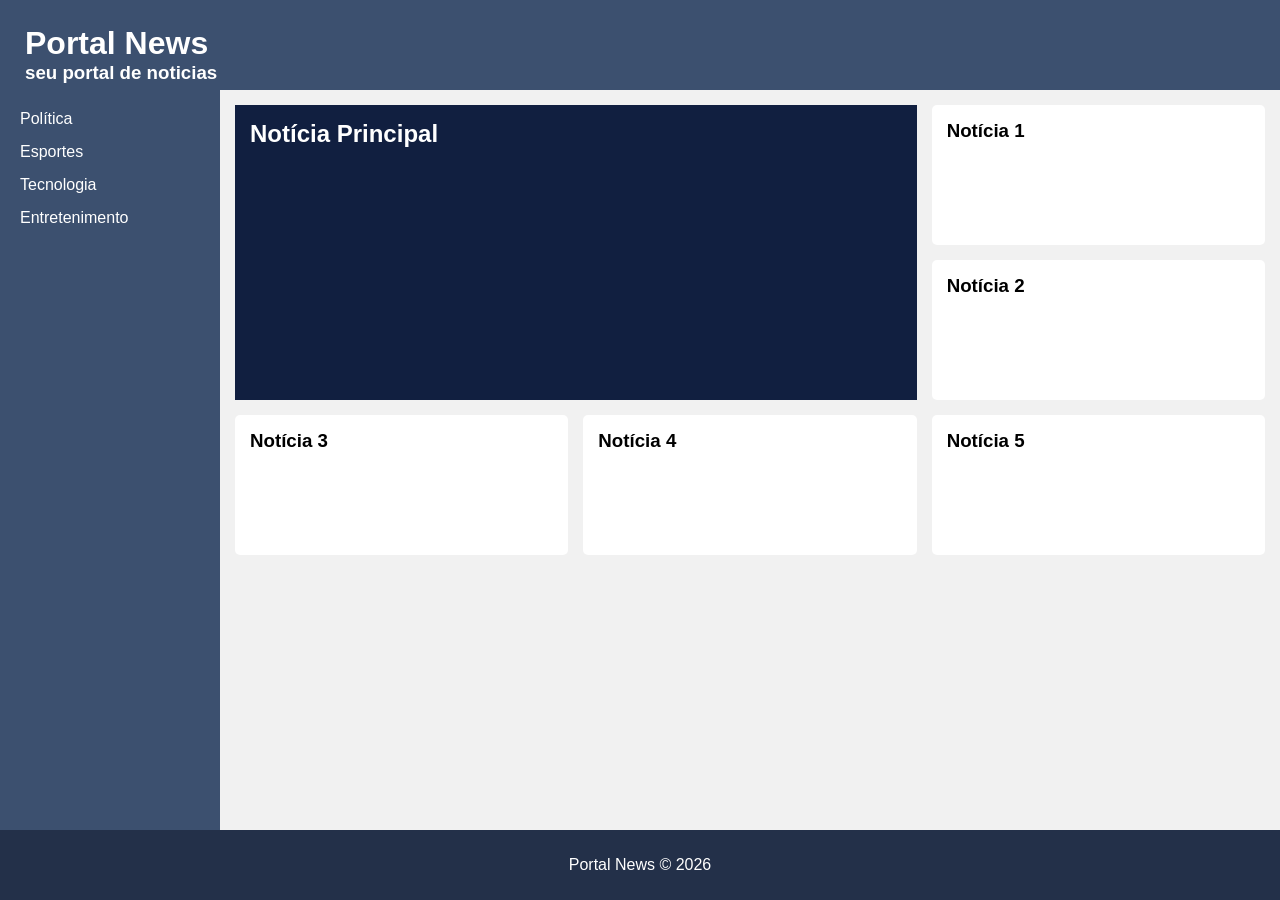
<file: atividade-pratica-IV/atividade1/index.html>
<!DOCTYPE html>
<html lang="pt-BR">

<head>
    <meta charset="UTF-8">
    <meta name="viewport" content="width=device-width, initial-scale=1.0">
    <title>Portal News</title>
    <link rel="stylesheet" href="style.css">
</head>

<body>
    <div class="container">
        <header>
            <h1>Portal News</h1>

            <h3>seu portal de noticias</h3>
        </header>

        <aside>
            <ul>
                <li><a href="#">Política</a></li>
                <li><a href="#">Esportes</a></li>
                <li><a href="#">Tecnologia</a></li>
                <li><a href="#">Entretenimento</a></li>
            </ul>
        </aside>

        <main>

            <section class="area-noticias">

                <article class="destaque">
                    <h2>Notícia Principal</h2>
                </article>

                <article class="noticia">
                    <h3>Notícia 1</h3>
                </article>

                <article class="noticia">
                    <h3>Notícia 2</h3>
                </article>

                <article class="noticia">
                    <h3>Notícia 3</h3>
                </article>

                <article class="noticia">
                    <h3>Notícia 4</h3>
                </article>

                <article class="noticia">
                    <h3>Notícia 5</h3>
                </article>

            </section>

        </main>

        <footer>
            <p>Portal News © 2026</p>
        </footer>

    </div>

</body>

</html>
</file>
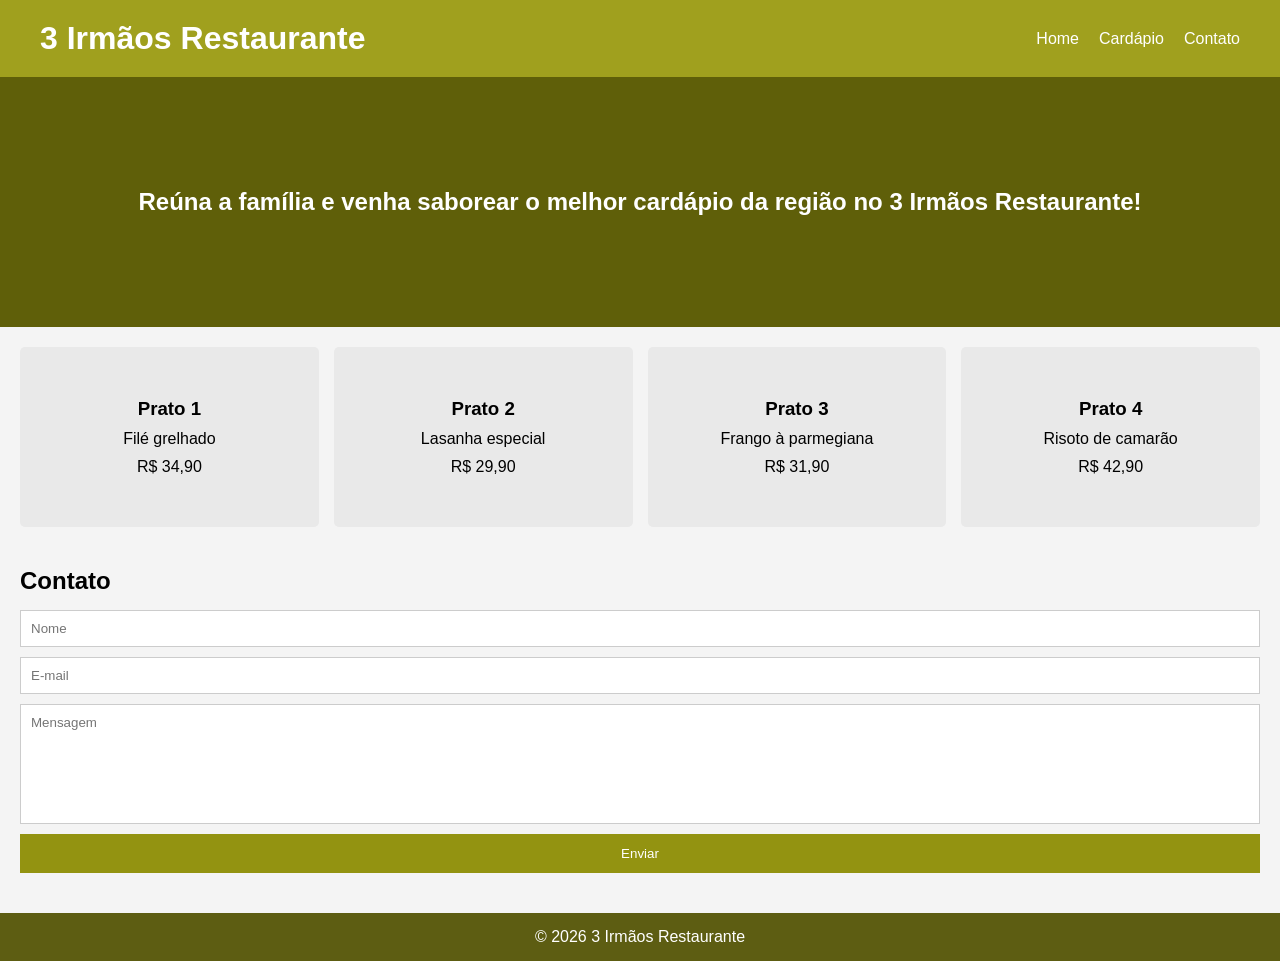
<file: atividade-pratica-IV/atividade2/index.html>
<!DOCTYPE html>
<html lang="pt-BR">

<head>
    <meta charset="UTF-8">
    <meta name="viewport" content="width=device-width, initial-scale=1.0">
    <title>3 Irmãos Restaurante</title>
    <link rel="stylesheet" href="style.css">

</head>

<body>

    <header>
        <div class="topo">
            <h1>3 Irmãos Restaurante</h1>

            <nav>
                <ul class="menu">
                    <li><a href="#">Home</a></li>
                    <li><a href="#">Cardápio</a></li>
                    <li><a href="#">Contato</a></li>
                </ul>
            </nav>
        </div>
    </header>

    <section class="banner">
        <h2>Reúna a família e venha saborear o melhor cardápio da região no 3 Irmãos Restaurante!</h2>
    </section>

    <main>

        <section class="pratos">

            <div class="card">
                <h3>Prato 1</h3>
                <p>Filé grelhado</p>
                <span>R$ 34,90</span>
            </div>

            <div class="card">
                <h3>Prato 2</h3>
                <p>Lasanha especial</p>
                <span>R$ 29,90</span>
            </div>

            <div class="card">
                <h3>Prato 3</h3>
                <p>Frango à parmegiana</p>
                <span>R$ 31,90</span>
            </div>

            <div class="card">
                <h3>Prato 4</h3>
                <p>Risoto de camarão</p>
                <span>R$ 42,90</span>
            </div>

        </section>

        <section class="contato">
            <h2>Contato</h2>

            <form>
                <input type="text" placeholder="Nome">

                <input type="email" placeholder="E-mail">

                <textarea placeholder="Mensagem"></textarea>

                <button type="submit">Enviar</button>
            </form>
        </section>

    </main>

    <footer>
        <p>© 2026 3 Irmãos Restaurante </p>
    </footer>

</body>

</html>
</file>
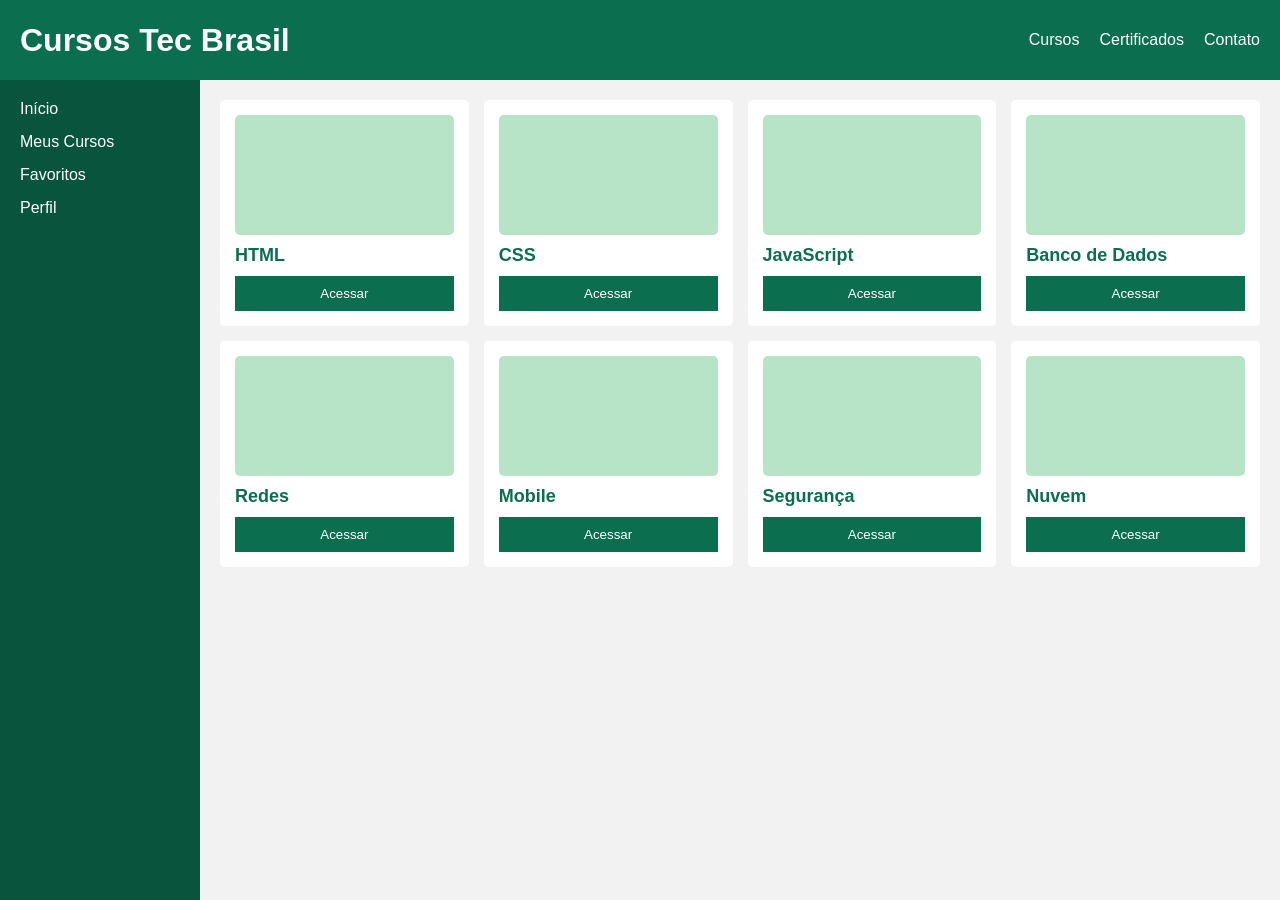
<file: atividade-pratica-IV/atividade3/index.html>
<!DOCTYPE html>
<html lang="pt-BR">

<head>
    <meta charset="UTF-8">
    <meta name="viewport" content="width=device-width, initial-scale=1.0">
    <title>Cursos Tec Brasil</title>
    <link rel="stylesheet" href="style.css">
</head>

<body>

    <div class="container">

        <header>

            <div class="logo">
                <h1>Cursos Tec Brasil</h1>
            </div>

            <nav>
                <ul class="menu">
                    <li><a href="#">Cursos</a></li>
                    <li><a href="#">Certificados</a></li>
                    <li><a href="#">Contato</a></li>
                </ul>
            </nav>

        </header>

        <aside>

            <ul>
                <li><a href="#">Início</a></li>
                <li><a href="#">Meus Cursos</a></li>
                <li><a href="#">Favoritos</a></li>
                <li><a href="#">Perfil</a></li>
            </ul>

        </aside>

        <main>

            <div class="cursos">

                <div class="card">
                    <div class="imagem"></div>
                    <h2>HTML</h2>
                    <button>Acessar</button>
                </div>

                <div class="card">
                    <div class="imagem"></div>
                    <h2>CSS</h2>
                    <button>Acessar</button>
                </div>

                <div class="card">
                    <div class="imagem"></div>
                    <h2>JavaScript</h2>
                    <button>Acessar</button>
                </div>

                <div class="card">
                    <div class="imagem"></div>
                    <h2>Banco de Dados</h2>
                    <button>Acessar</button>
                </div>

                <div class="card">
                    <div class="imagem"></div>
                    <h2>Redes</h2>
                    <button>Acessar</button>
                </div>

                <div class="card">
                    <div class="imagem"></div>
                    <h2>Mobile</h2>
                    <button>Acessar</button>
                </div>

                <div class="card">
                    <div class="imagem"></div>
                    <h2>Segurança</h2>
                    <button>Acessar</button>
                </div>

                <div class="card">
                    <div class="imagem"></div>
                    <h2>Nuvem</h2>
                    <button>Acessar</button>
                </div>

            </div>

        </main>

    </div>

</body>

</html>
</file>
<file: atividade-pratica-IV/atividade1/style.css>
* {
    margin: 0;
    padding: 0;
    box-sizing: border-box;
    font-family: Arial, Helvetica, sans-serif;
}

.container {
    min-height: 100vh;
    display: grid;
    grid-template-columns: 220px 1fr;
    grid-template-rows: 90px 1fr 70px;
    grid-template-areas:
        "cabecalho cabecalho"
        "menu principal"
        "rodape rodape";
}

header {
    grid-area: cabecalho;
    background-color: #3c506f;
    color: white;
    padding: 25px;
}

aside {
    grid-area: menu;
    background-color: #3c506f;
    padding: 20px;
}

aside ul {
    list-style: none;
}

aside li {
    margin-bottom: 15px;
}

aside a {
    color: white;
    text-decoration: none;
}

main {
    grid-area: principal;
    background-color: #f1f1f1;
    padding: 15px;
}

.area-noticias {
    display: grid;
    grid-template-columns: repeat(3, 1fr);
    grid-template-rows: repeat(3, 140px);
    gap: 15px;
}

.destaque {
    background-color: #111f40;
    color: white;
    padding: 15px;
    grid-column: 1 / 3;
    grid-row: 1 / 3;
}

.noticia {
    background-color: white;
    padding: 15px;
    border-radius: 5px;
}

footer {
    grid-area: rodape;
    background-color: #233049;
    color: white;
    display: flex;
    justify-content: center;
    align-items: center;
}
</file>
<file: atividade-pratica-IV/atividade2/style.css>
* {
    margin: 0;
    padding: 0;
    box-sizing: border-box;
    font-family: Arial, Helvetica, sans-serif;
}

body {
    background-color: #f4f4f4;
}

.topo {
    background-color: #a0a01e;
    color: white;
    display: flex;
    justify-content: space-between;
    align-items: center;
    padding: 20px 40px;
}

.menu {
    list-style: none;
    display: flex;
    gap: 20px;
}

.menu a {
    color: white;
    text-decoration: none;
}

.banner {
    background-color: #5f5f09;
    color: white;
    height: 250px;
    display: flex;
    justify-content: center;
    align-items: center;
}

.pratos {
    display: grid;
    grid-template-columns: repeat(4, 1fr);
    gap: 15px;
    padding: 20px;
}

.card {
    background-color: #e9e9e9;
    min-height: 180px;
    border-radius: 5px;
    display: flex;
    flex-direction: column;
    justify-content: center;
    align-items: center;
    gap: 10px;
}

.contato {
    padding: 20px;
}

.contato h2 {
    margin-bottom: 15px;
}

.contato form {
    display: flex;
    flex-direction: column;
    gap: 10px;
}

input,
textarea {
    padding: 10px;
    border: 1px solid #ccc;
}

textarea {
    height: 120px;
    resize: none;
}

button {
    background-color: #939311;
    color: white;
    border: none;
    padding: 12px;
    cursor: pointer;
}

footer {
    background-color: #5d5d12;
    color: white;
    text-align: center;
    padding: 15px;
    margin-top: 20px;
}

@media (max-width: 768px) {

    .topo {
        padding: 15px;
    }

    .menu {
        gap: 10px;
    }

    .pratos {
        grid-template-columns: repeat(2, 1fr);
    }

    body {
        font-size: 14px;
    }

    .banner {
        height: 200px;
    }
}

@media (max-width: 480px) {

    .topo {
        flex-direction: column;
        gap: 15px;
    }

    .menu {
        flex-direction: column;
        text-align: center;
    }

    .pratos {
        grid-template-columns: 1fr;
    }

    .card {
        width: 100%;
    }

    button {
        width: 100%;
    }

    .banner {
        height: 180px;
        text-align: center;
        padding: 20px;
    }

    img {
        max-width: 100%;
        height: auto;
    }
}
</file>
<file: atividade-pratica-IV/atividade3/style.css>
* {
    margin: 0;
    padding: 0;
    box-sizing: border-box;
    font-family: Arial, sans-serif;
}

body {
    background-color: #f2f2f2;
}

.container {
    min-height: 100vh;
    display: grid;
    grid-template-columns: 200px 1fr;
    grid-template-rows: 80px 1fr;
    grid-template-areas:
        "topo topo"
        "menu conteudo";
}

header {
    grid-area: topo;
    background-color: #0b6e4f;
    color: white;
    display: flex;
    justify-content: space-between;
    align-items: center;
    padding: 20px;
}

.menu {
    display: flex;
    list-style: none;
    gap: 20px;
}

.menu a {
    text-decoration: none;
    color: white;
}

aside {
    grid-area: menu;
    background-color: #09543d;
    padding: 20px;
}

aside ul {
    list-style: none;
}

aside li {
    margin-bottom: 15px;
}

aside a {
    text-decoration: none;
    color: white;
}

main {
    grid-area: conteudo;
    padding: 20px;
}

.cursos {
    display: grid;
    grid-template-columns: repeat(4, 1fr);
    gap: 15px;
}

.card {
    background-color: white;
    padding: 15px;
    border-radius: 5px;
    display: flex;
    flex-direction: column;
    gap: 10px;
}

.imagem {
    height: 120px;
    background-color: #b7e4c7;
    border-radius: 5px;
}

.card h2 {
    color: #0b6e4f;
    font-size: 18px;
}

.card button {
    padding: 10px;
    border: none;
    background-color: #0b6e4f;
    color: white;
    cursor: pointer;
}

@media (max-width: 768px) {

    .container {
        grid-template-columns: 150px 1fr;
    }

    .cursos {
        grid-template-columns: repeat(2, 1fr);
    }

    .menu {
        gap: 10px;
    }
}

@media (max-width: 480px) {

    .container {
        grid-template-columns: 1fr;
        grid-template-areas:
            "topo"
            "conteudo";
    }

    aside {
        display: none;
    }

    header {
        flex-direction: column;
        gap: 10px;
    }

    .menu {
        flex-direction: column;
        text-align: center;
    }

    .cursos {
        grid-template-columns: 1fr;
    }

    .card button {
        width: 100%;
    }
}
</file>
